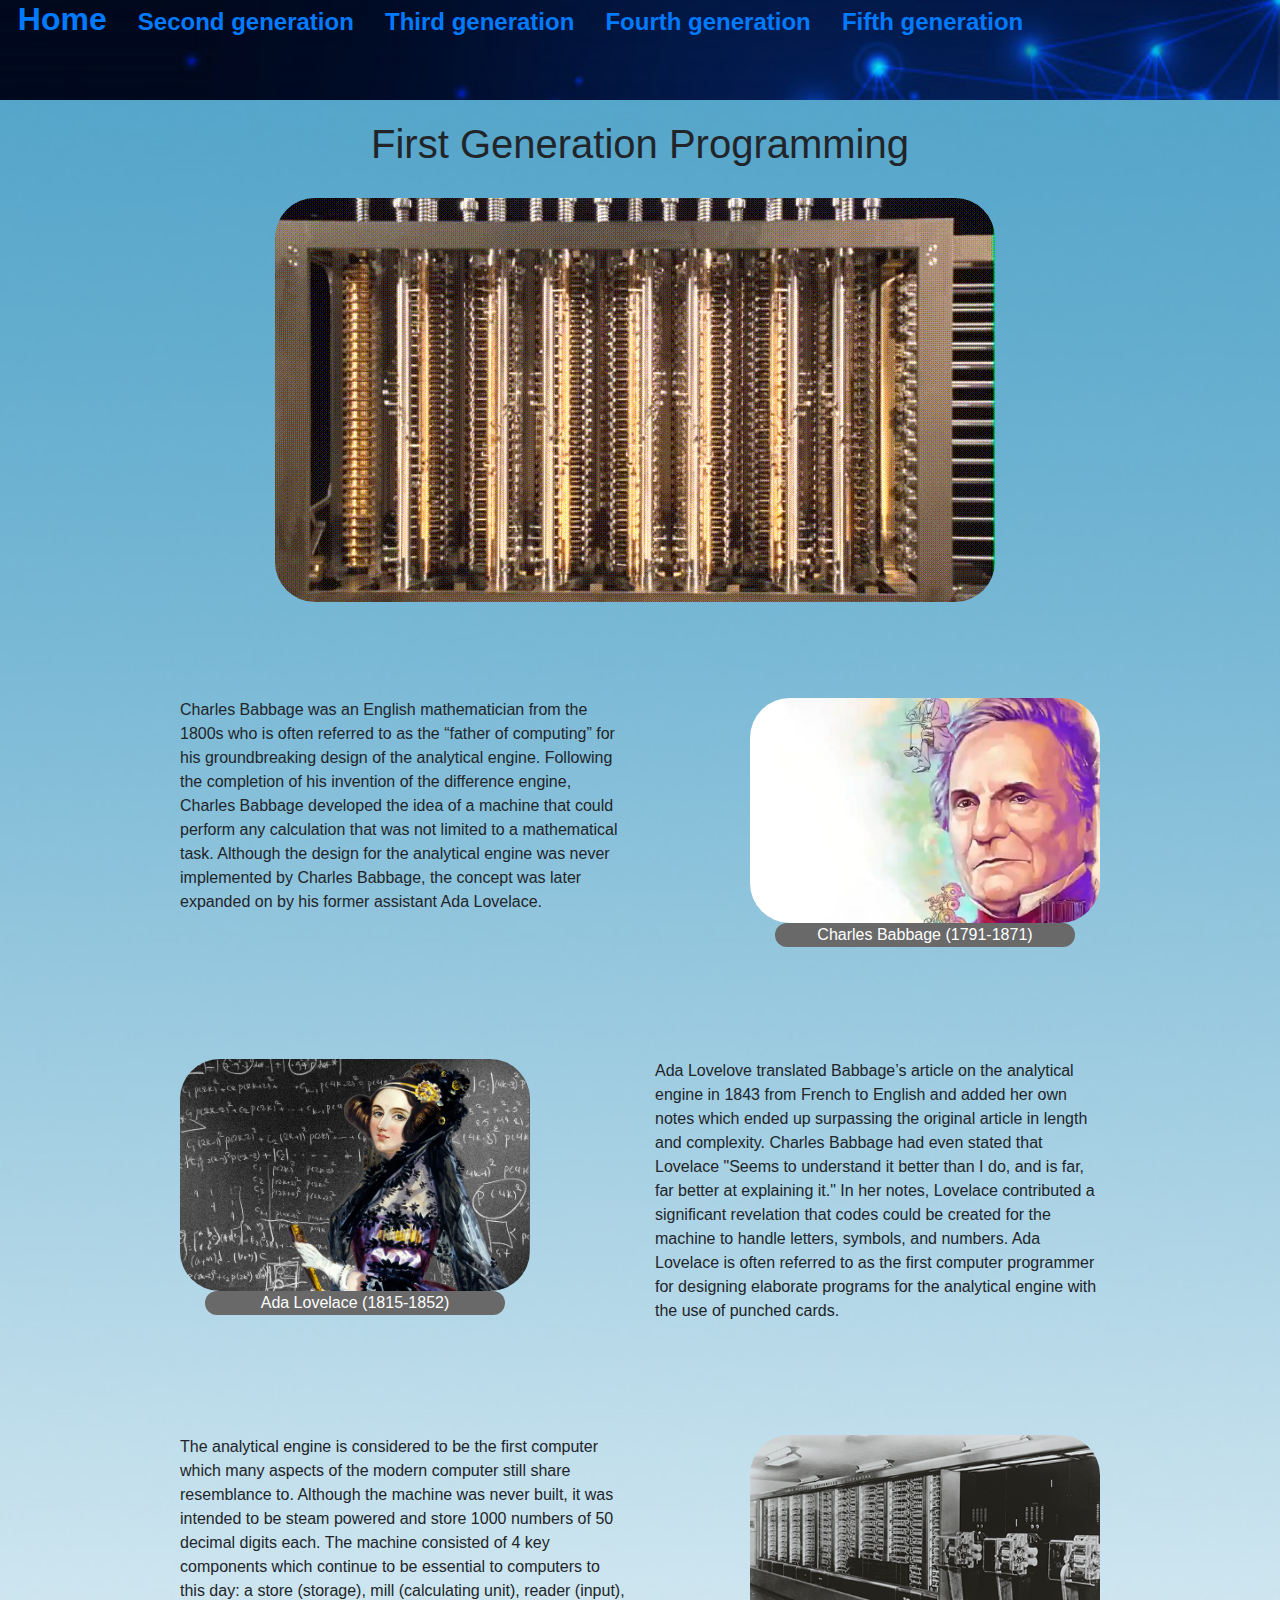
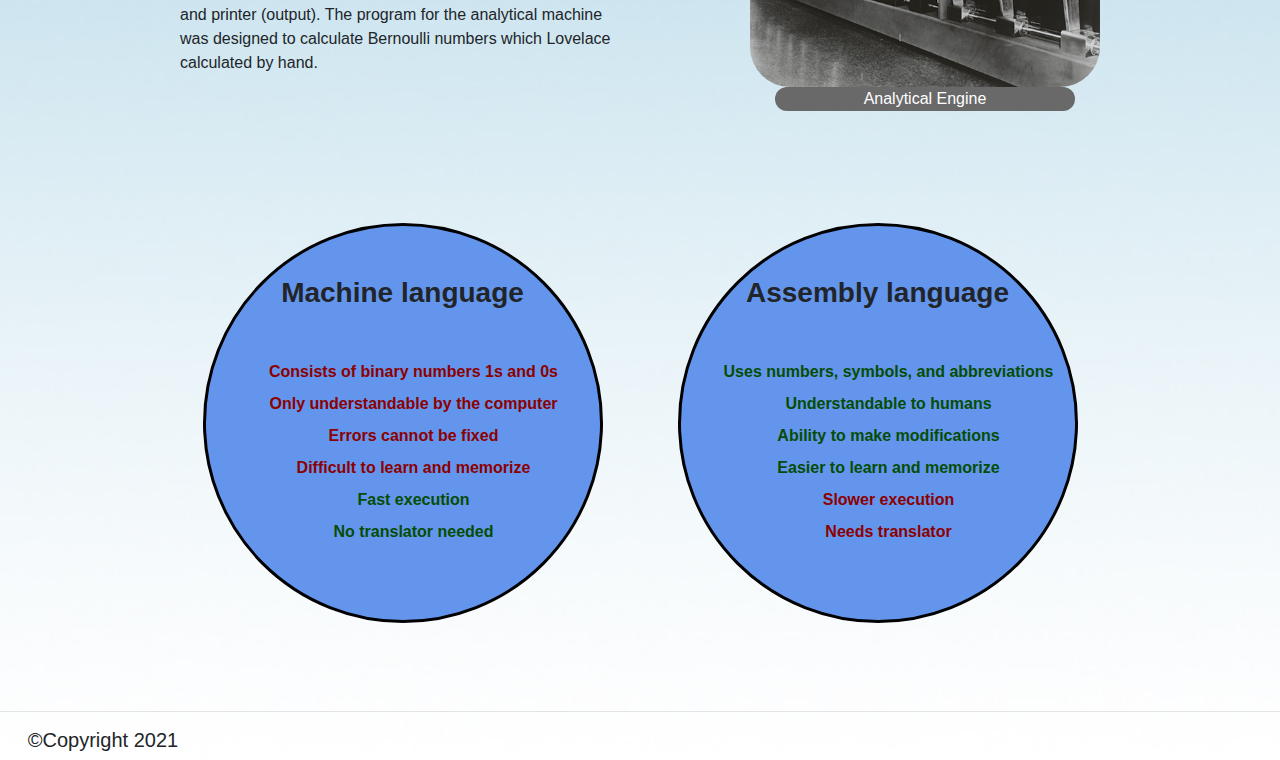
<file: generation-1.html>
<!DOCTYPE html>
<html lang="en">

<head>
    <meta charset="UTF-8">
    <meta http-equiv="X-UA-Compatible" content="IE=edge">
    <meta name="viewport" content="width=device-width, initial-scale=1.0">
    <title>First Generation</title>
    <link rel="stylesheet" href="https://stackpath.bootstrapcdn.com/bootstrap/4.3.1/css/bootstrap.min.css"
        integrity="sha384-ggOyR0iXCbMQv3Xipma34MD+dH/1fQ784/j6cY/iJTQUOhcWr7x9JvoRxT2MZw1T" crossorigin="anonymous">
    <script src="https://code.jquery.com/jquery-3.3.1.slim.min.js"
        integrity="sha384-q8i/X+965DzO0rT7abK41JStQIAqVgRVzpbzo5smXKp4YfRvH+8abtTE1Pi6jizo"
        crossorigin="anonymous"></script>
    <script src="https://cdnjs.cloudflare.com/ajax/libs/popper.js/1.14.7/umd/popper.min.js"
        integrity="sha384-UO2eT0CpHqdSJQ6hJty5KVphtPhzWj9WO1clHTMGa3JDZwrnQq4sF86dIHNDz0W1"
        crossorigin="anonymous"></script>
    <script src="https://stackpath.bootstrapcdn.com/bootstrap/4.3.1/js/bootstrap.min.js"
        integrity="sha384-JjSmVgyd0p3pXB1rRibZUAYoIIy6OrQ6VrjIEaFf/nJGzIxFDsf4x0xIM+B07jRM"
        crossorigin="anonymous"></script>
    <link href="firstgen.css" type="text/css" rel="stylesheet">
</head>

<body>
    <header>
        <nav>
            <a href="index.html">
                <h2>&nbsp;&nbsp;Home</h2>
            </a>
            <a href="generation-2.html">
                <h4>&nbsp;&nbsp;&nbsp;&nbsp;Second generation</h4>
            </a>
            <a href="generation-3.html">
                <h4>&nbsp;&nbsp;&nbsp;&nbsp;Third generation</h4>
            </a>
            <a href="generation-4.html">
                <h4>&nbsp;&nbsp;&nbsp;&nbsp;Fourth generation</h4>
            </a>
            <a href="generation-5.html">
                <h4>&nbsp;&nbsp;&nbsp;&nbsp;Fifth generation</h4>
            </a>

        </nav>
    </header>

    <div class="container">
        <div class="row first">
            <div class="col-md-2"></div>
            <div class="col-md-8">
                <h1>First Generation Programming</h1>
            </div>
            <div class="col-md-2"></div>
        </div>
        <div class="row">
            <div class="col-md-2"></div>
            <div class="col-md-8"><img src="images/giphy.gif"></div>
            <div class="col-md-2"></div>
        </div>
        <br>
        <br>
        <br>
        <br>
        <div class="row">
            <div class="col-md-1"></div>
            <div class="col-md-5">
                <p>Charles Babbage was an English mathematician from the 1800s who is often referred to as the “father
                    of computing” for his groundbreaking design of the analytical engine. Following the completion of
                    his invention of the difference engine, Charles Babbage developed the idea of a machine that could
                    perform any calculation that was not limited to a mathematical task.
                    Although the design for the analytical engine was never implemented by Charles Babbage, the concept
                    was later expanded on by his former assistant Ada Lovelace.
                </p>
            </div>
            <div class="col-md-1"></div>

            <div class="col-md-4">
                <figure><img src="images/Babbage.png" width="350px"><figcaption>Charles Babbage (1791-1871)</figcaption></figure>
            </div>
            <div class="col-md-1"></div>

        </div>
        <br>
        <br>
        <br>
        <br>
        <div class="row">
            <div class="col-md-1"></div>
            <div class="col-md-4"><figure><img src="images/ada-lovelace.jpg" width="350px"><figcaption>Ada Lovelace (1815-1852)</figcaption></figure></div>
            <div class="col-md-1"></div>
            <div class="col-md-5">
                <p>Ada Lovelove translated Babbage’s article on the analytical engine in 1843 from French to English and
                    added her own notes which ended up surpassing the original article in length and complexity. Charles
                    Babbage had even stated that Lovelace "Seems to understand it better than I do, and is far, far
                    better at explaining it."
                    In her notes, Lovelace contributed a significant revelation that codes could be created for the
                    machine to handle letters, symbols, and numbers. Ada Lovelace is often referred to as the first
                    computer programmer for designing elaborate programs for the analytical engine with the use of
                    punched cards.
                </p>
            </div>
            <div class="col-md-1"></div>

        </div>
        <br>
        <br>
        <br>
        <br>
        <div class="row">
            <div class="col-md-1"></div>
            <div class="col-md-5">
                <p>The analytical engine is considered to be the first computer which many aspects of the modern
                    computer still share resemblance to. Although the machine was never built, it was intended to be
                    steam powered and store 1000 numbers of 50 decimal digits each. The machine consisted of 4 key
                    components which continue to be essential to computers to this day: a store (storage), mill
                    (calculating unit), reader (input), and printer (output). The program for the analytical machine was
                    designed to calculate Bernoulli numbers which Lovelace calculated by hand. </p>
            </div>
            <div class="col-md-1"></div>
            <div class="col-md-4"><figure><img src="images/unnamed.jpg" width="350px"><figcaption>Analytical Engine</figcaption></figure></div>
            <div class="col-md-1"></div>

        </div>
        <br>
        <br>
        <br>
        <br>

        <div class="row">
            <div class="col-md-1"></div>

            <div class="col-md-5">
                <div class="circle">
                    <h3>Machine language </h3>
                    <ul>
                        <li class="bad">Consists of binary numbers 1s and 0s</li>
                        <li class="bad">Only understandable by the computer</li>
                        <li class="bad">Errors cannot be fixed</li>
                        <li class="bad">Difficult to learn and memorize</li>
                        <li class="good">Fast execution</li>
                        <li class="good">No translator needed</li>
                    </ul>
                </div>
            </div>

            <div class="col-md-5">
                <div class="circle">
                    <h3>Assembly language</h3>
                    <ul>
                        <li class="good">Uses numbers, symbols, and abbreviations</li>
                        <li class="good">Understandable to humans</li>
                        <li class="good">Ability to make modifications</li>
                        <li class="good">Easier to learn and memorize </li>
                        <li class="bad">Slower execution</li>
                        <li class="bad">Needs translator</li>
                    </ul>
                </div>

            </div>

            <div class="col-md-1"></div>
        </div>
        <br>
        <br>
        <br>
    </div>
    <footer>
        <hr>
        <h5>&nbsp; &nbsp; &nbsp;&copy;Copyright 2021</h5>
    </footer>

</body>

</html>
</file>
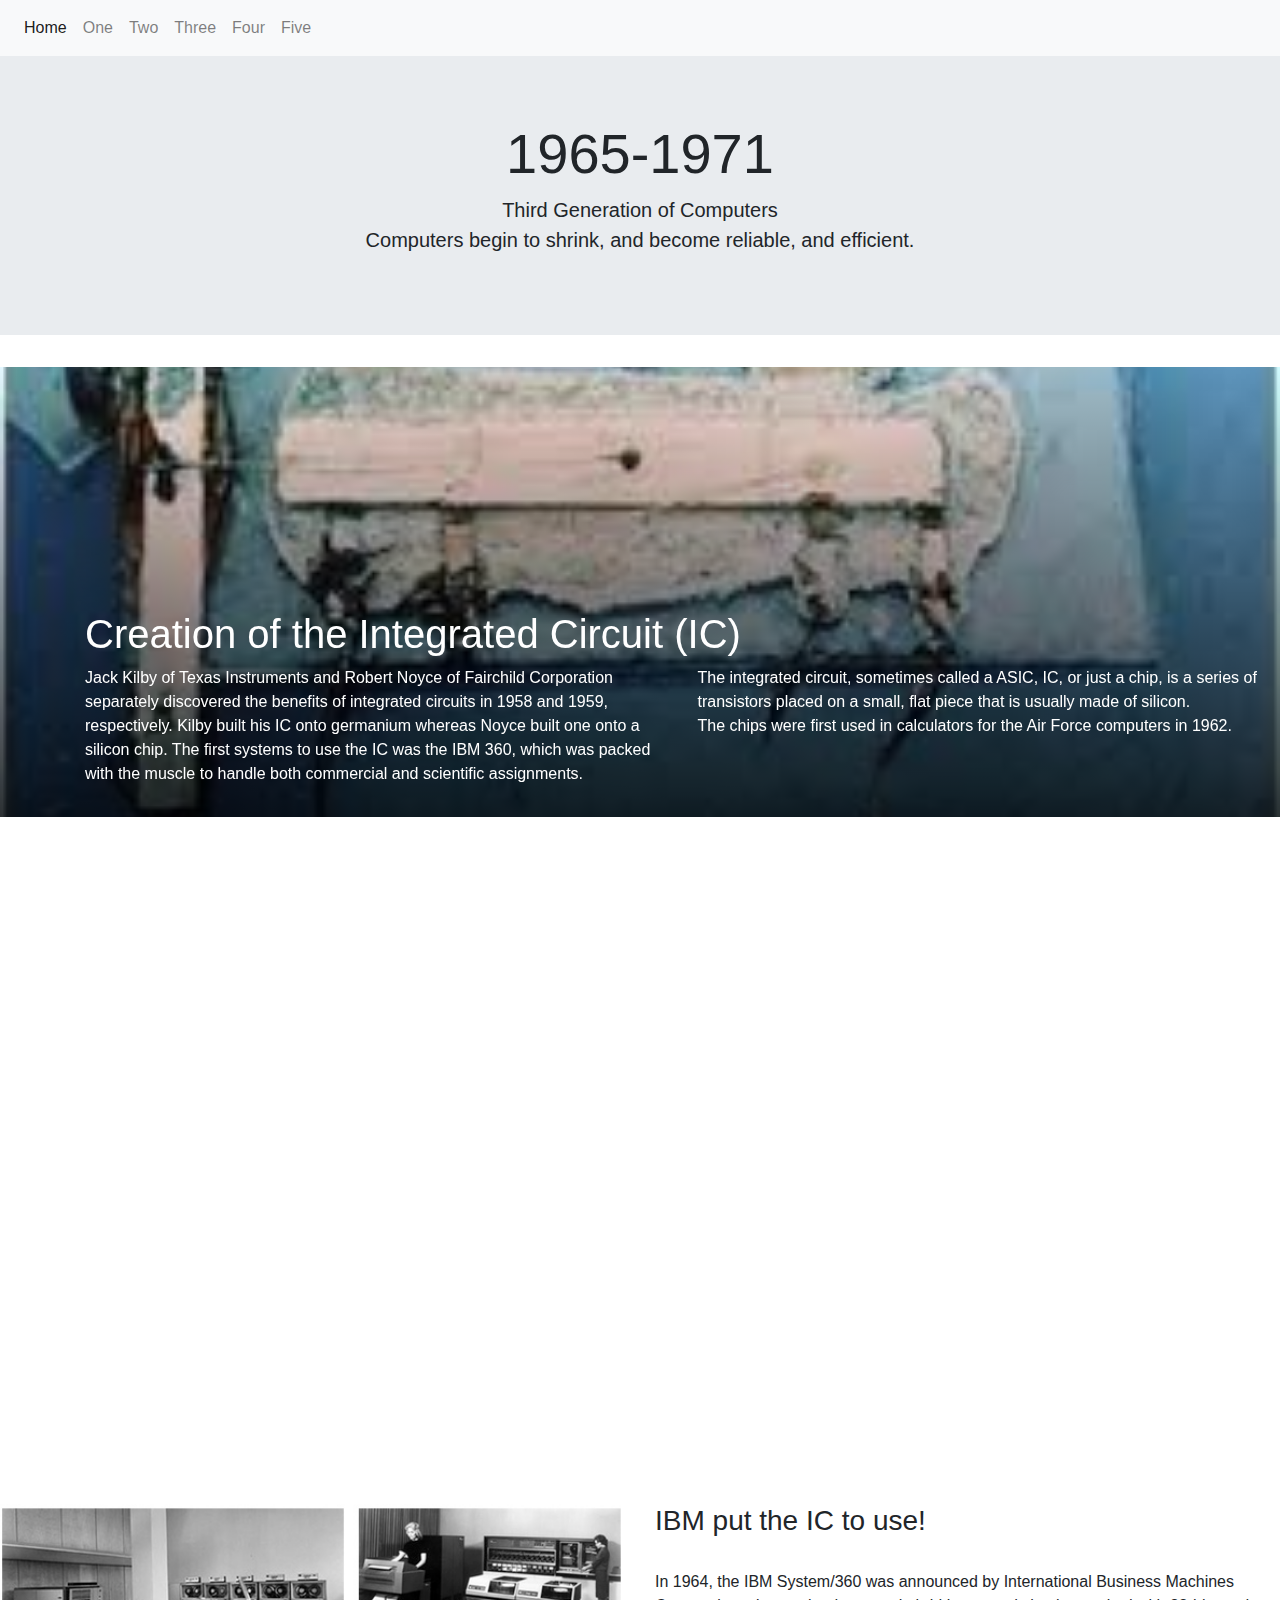
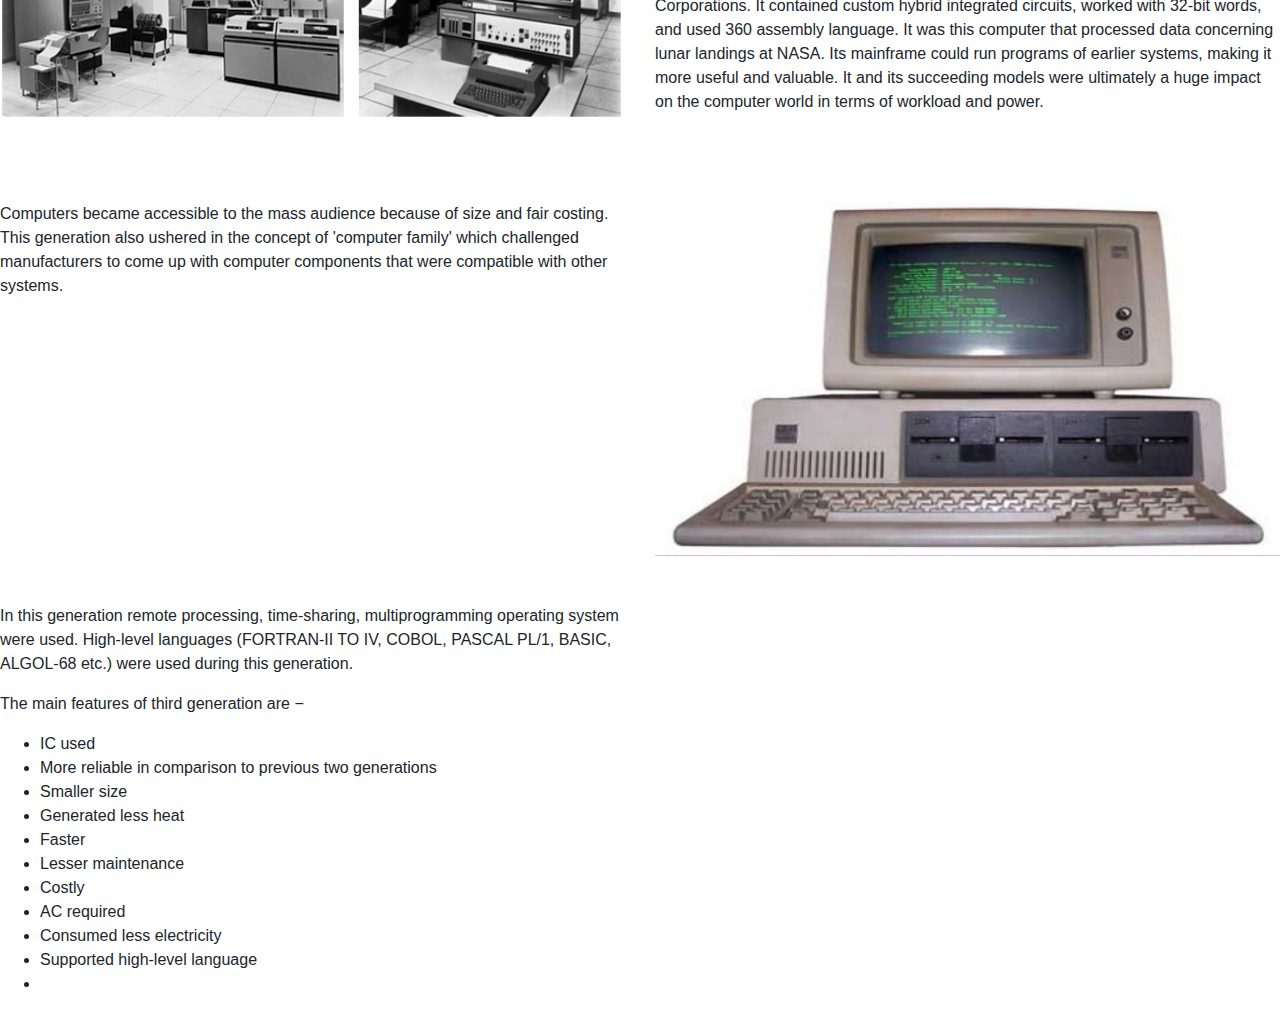
<file: generation-3.html>
<!DOCTYPE html>
<html lang="en">

<head>
    <meta charset="UTF-8">
    <meta http-equiv="X-UA-Compatible" content="IE=edge">
    <meta name="viewport" content="width=device-width, initial-scale=1.0">
    <link rel="stylesheet" type="text/css" href="3.css">
    <link rel="stylesheet" href="https://stackpath.bootstrapcdn.com/bootstrap/4.3.1/css/bootstrap.min.css"
        integrity="sha384-ggOyR0iXCbMQv3Xipma34MD+dH/1fQ784/j6cY/iJTQUOhcWr7x9JvoRxT2MZw1T" crossorigin="anonymous">

    <script src="https://code.jquery.com/jquery-3.3.1.slim.min.js"
        integrity="sha384-q8i/X+965DzO0rT7abK41JStQIAqVgRVzpbzo5smXKp4YfRvH+8abtTE1Pi6jizo"
        crossorigin="anonymous"></script>
    <script src="https://cdnjs.cloudflare.com/ajax/libs/popper.js/1.14.7/umd/popper.min.js"
        integrity="sha384-UO2eT0CpHqdSJQ6hJty5KVphtPhzWj9WO1clHTMGa3JDZwrnQq4sF86dIHNDz0W1"
        crossorigin="anonymous"></script>
    <script src="https://stackpath.bootstrapcdn.com/bootstrap/4.3.1/js/bootstrap.min.js"
        integrity="sha384-JjSmVgyd0p3pXB1rRibZUAYoIIy6OrQ6VrjIEaFf/nJGzIxFDsf4x0xIM+B07jRM"
        crossorigin="anonymous"></script>
    <title>Gen 3 group project</title>
</head>

<body>
    <!-- nav -->
    <nav class="navbar navbar-expand-lg navbar-light bg-light">


        <button class="navbar-toggler" type="button" data-toggle="collapse" data-target="#navbarNav"
            aria-controls="navbarNav" aria-expanded="false" aria-label="Toggle navigation">
            <span class="navbar-toggler-icon"></span>
        </button>
        <div class="collapse navbar-collapse" id="navbarNav">
            <ul class="navbar-nav">
                <li class="nav-item active">
                    <a class="nav-link" href="index.html">Home</a>
                </li>
                <li class="nav-item">
                    <a class="nav-link" href="generation-1.html">One</a>
                </li>
                <li class="nav-item">
                    <a class="nav-link" href="generation-2.html">Two</a>
                </li>
                <li class="nav-item">
                    <a class="nav-link" href="generation-3.html">Three</a>
                </li>
                <li class="nav-item">
                    <a class="nav-link" href="generation-4.html">Four</a>
                </li>
                <li class="nav-item">
                    <a class="nav-link" href="generation-5.html">Five</a>
                </li>
            </ul>
        </div>
    </nav>
    <!-- end nav -->
    <!-- 3rd gen jumbotron -->
    <div class="jumbotron jumbotron-fluid">
        <div class="container">
            <h1 class="display-4">1965-1971</h1>
            <p class="lead">Third Generation of Computers
                <br>
                Computers begin to shrink, and become reliable, and efficient.
            </p>
        </div>
    </div>
    <!-- end of jumbotron -->
    <!-- Hero Image with text -->
    <div class="hero">
        <div class="container">
            <div class="hero-content">
                <div class="row">
                    <div class="col-md-12">
                        <h1>Creation of the Integrated Circuit (IC)</h1>
                    </div>
                    <div class="col-md-6">
                        <p> Jack Kilby of Texas Instruments and Robert Noyce of Fairchild Corporation separately
                            discovered the benefits of integrated circuits in 1958 and 1959, respectively. Kilby built
                            his IC onto germanium whereas Noyce built one onto a silicon chip.

                            The first systems to use the IC was the IBM 360, which was packed with the muscle to handle
                            both commercial and scientific assignments.</p>

                    </div>
                    <div class="col-md-6">
                        <p>The integrated circuit, sometimes called a ASIC, IC, or just a chip, is a series of
                            transistors placed on a small, flat piece that is usually made of silicon.
                            <br>
                            The chips were first used in calculators for the Air Force computers in 1962.
                        </p>
                    </div>
                </div>
            </div>
        </div>
    </div>
    <div style="text-align: center">
    <iframe width="752" height="608" src="https://www.youtube.com/embed/OjYdZtNKeYY" title="YouTube video player"
        frameborder="0" allow="accelerometer; autoplay; clipboard-write; encrypted-media; gyroscope; picture-in-picture"
        allowfullscreen></iframe>
    </div>
    <br>
    <br>
    <br>
    <!-- paragraphs and pics -->
    <div class="row">
        <div class="col-6">

            <img src="images/IBM-mainframes.jpeg" alt="Snow" style="width:100%">

            <br>

        </div>
        <div class="col-6">
            <h3>IBM put the IC to use!</h3>
            <br>
            <p>In 1964, the IBM System/360 was announced by International Business Machines Corporations. It contained
                custom hybrid integrated circuits, worked with 32-bit words, and used 360 assembly language. It was this
                computer that processed data concerning lunar landings at NASA. Its mainframe could run programs of
                earlier
                systems, making it more useful and valuable. It and its succeeding models were ultimately a huge impact
                on
                the computer world in terms of workload and power.
            </p>
        </div>

    </div>
    <br>
    <br>
    <br>
    <div class="row">
        <div class="col-6">
            Computers became accessible to the mass audience because of size and fair costing.

            This generation also ushered in the concept of 'computer family' which challenged manufacturers to come up
            with computer components that were compatible with other systems.


        </div>
        <div class="col-6">
            <img src="images/third-generation-computer.jpeg" alt="Snow" style="width:100%">

        </div>

    </div>
    <br>
    <br>
    <div class="row">
        <div class="col-6">
            <p> In this generation remote processing,
                time-sharing, multiprogramming operating system were used. High-level languages (FORTRAN-II TO IV, COBOL, PASCAL
                PL/1, BASIC, ALGOL-68 etc.) were used during this generation.
            </p>
        
            <p>The main features of third generation are −</p>
            <ul>
                <li>IC used </li>
                <li>More reliable in comparison to previous two generations </li>
                <li>Smaller size </li>
                <li> Generated less heat</li>
                <li>Faster</li>
                <li>Lesser maintenance </li>
                <li>Costly</li>
                <li>AC required </li>
                <li> Consumed less electricity</li>
                <li> Supported high-level language</li>
                <li></li>
            </ul>

        </div>
        <div class="col-6">
            <iframe width="420" height="314" src="https://www.youtube.com/embed/-f3hyAUDAgo" title="YouTube video player" frameborder="0" allow="accelerometer; autoplay; clipboard-write; encrypted-media; gyroscope; picture-in-picture" allowfullscreen></iframe>            

        </div>

    </div>
    
</body>

</html>
</file>
<file: firstgen.css>
body {background-image: url(images/blue.jpg); background-size: cover;}
h1 {text-align: center; margin-bottom: 30px; margin-top: 50px;}
img {border-radius: 40px;}
p, h1 {font-family: 'Lucida Sans', 'Lucida Sans Regular', 'Lucida Grande', 'Lucida Sans Unicode', Geneva, Verdana, sans-serif;}

header {background-image: url(images/futuristic.jpg); background-size: cover; height: 100px; position: fixed; width: 100%; z-index: 3;}
header h4, header h2 {display: inline; font-weight: 900; }
header a:hover {text-decoration: none;}
.first h1 {margin-top: 120px;}

.circle {border: black solid 3px; border-radius: 50%; width: 400px; height: 400px; margin: 0 auto; text-align: center; background-color: cornflowerblue;}
.circle h3, .circle ul {margin-top: 50px; font-weight: bold;}
.circle li {margin: 8px; list-style:none; font-weight: 900; margin-left: -10px;}
.circle:hover {background-color: rgba(204, 45, 106, 0.788); transform: rotate(360deg); transition-duration:2s;}
.good {color: rgb(5, 77, 5);}
.bad {color: darkred;}
figcaption {text-align: center; background-color: dimgrey; width: 300px; margin: 0 auto; border-radius: 40px; color: white;}
</file>
<file: 3.css>
body{
    background-color:black ;
    color: black;
    font-family: helvetica;

}
.jumbotron {
   font-family: 'Franklin Gothic Medium', 'Arial Narrow', Arial, sans-serif;
    text-align: center;

}
/* hero image */
.hero {
    min-height: 50vh;
    background: #000 url(images/ic.jpeg) center center no-repeat;
    background-size: cover;
    position: relative;
  }
  .hero:before {
    content:"";
    position: absolute;
    top: 0;
    right: 0;
    bottom: 0;
    left: 0;
    background: linear-gradient(to top, rgba(0,0,0,0.8) 0%, rgba(0,0,0,0) 100%);
  }
  .hero-content {
    position: absolute;
    bottom: 15px;
    color: #fff;
  }

/* side by side pics */
.row {
    display: flex;
  }
  
  .column {
    flex: 45%;
    padding: 5px;
  }
</file>
